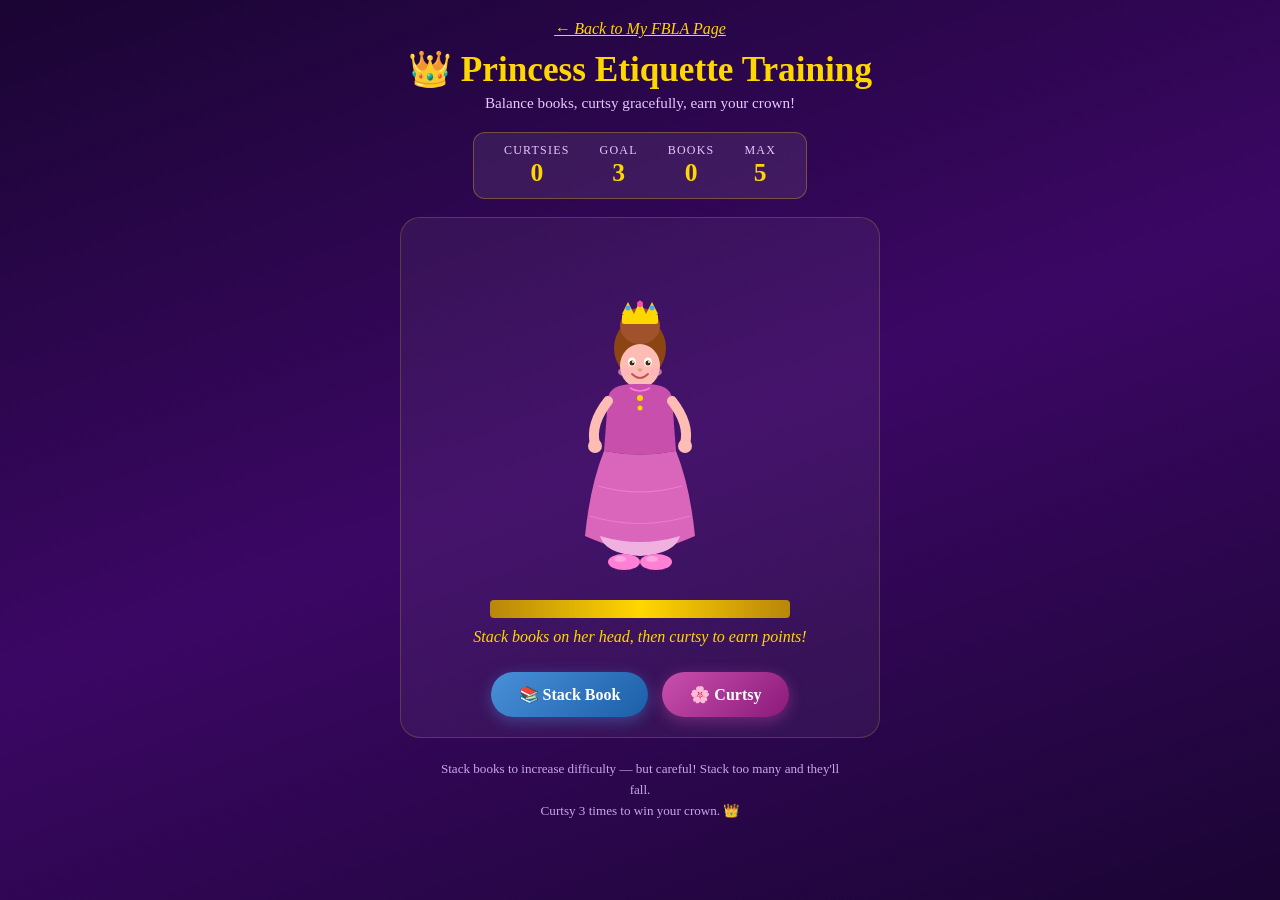
<file: PrincessGame.html>
<!DOCTYPE html>
<html lang="en">
<head>
  <meta charset="UTF-8"/>
  <meta name="viewport" content="width=device-width, initial-scale=1.0"/>
  <title>Princess Etiquette Training</title>
  <style>
    * { box-sizing: border-box; margin: 0; padding: 0; }
    body {
      background: linear-gradient(160deg, #1a0533 0%, #3b0764 50%, #1a0533 100%);
      font-family: Georgia, serif;
      min-height: 100vh;
      display: flex;
      flex-direction: column;
      align-items: center;
      justify-content: flex-start;
      padding: 20px;
      color: white;
    }
    h1 { font-size: 2.2rem; color: #FFD700; text-align: center; margin-bottom: 4px; }
    .subtitle { font-size: 0.95rem; color: #e8c8ff; margin-bottom: 20px; text-align: center; }
    .scoreboard { display: flex; gap: 30px; margin-bottom: 18px; background: rgba(255,255,255,0.08); border: 1px solid rgba(255,215,0,0.3); border-radius: 12px; padding: 10px 30px; }
    .score-item { text-align: center; }
    .score-label { font-size: 0.75rem; color: #e8c8ff; text-transform: uppercase; letter-spacing: 0.1em; }
    .score-value { font-size: 1.6rem; font-weight: bold; color: #FFD700; }
    .game-area { background: rgba(255,255,255,0.05); border: 1px solid rgba(255,215,0,0.2); border-radius: 20px; padding: 20px; display: flex; flex-direction: column; align-items: center; width: 100%; max-width: 480px; margin-bottom: 20px; }
    .scene { position: relative; width: 300px; height: 380px; margin-bottom: 10px; }
    .floor { position: absolute; bottom: 0; left: 0; right: 0; height: 18px; background: linear-gradient(90deg, #b8860b, #FFD700, #b8860b); border-radius: 4px; }
    .princess-wrap { position: absolute; bottom: 18px; left: 50%; transform: translateX(-50%); transition: transform 0.3s ease; }
    .princess-wrap.curtsy { animation: curtsy 0.7s ease; }
    .princess-wrap.fall { animation: fall 0.8s ease forwards; }
    .princess-wrap.wobble { animation: wobble 0.5s ease; }
    @keyframes curtsy {
      0%   { transform: translateX(-50%) rotate(0deg); }
      25%  { transform: translateX(-50%) rotate(-8deg) translateY(10px); }
      50%  { transform: translateX(-50%) rotate(8deg) translateY(14px); }
      75%  { transform: translateX(-50%) rotate(-4deg) translateY(6px); }
      100% { transform: translateX(-50%) rotate(0deg); }
    }
    @keyframes fall {
      0%   { transform: translateX(-50%) rotate(0deg); }
      40%  { transform: translateX(-50%) rotate(-30deg) translateY(5px); }
      100% { transform: translateX(-50%) rotate(-90deg) translateY(40px) translateX(-30px); opacity: 0.4; }
    }
    @keyframes wobble {
      0%   { transform: translateX(-50%) rotate(0deg); }
      20%  { transform: translateX(-50%) rotate(-5deg); }
      40%  { transform: translateX(-50%) rotate(5deg); }
      60%  { transform: translateX(-50%) rotate(-3deg); }
      80%  { transform: translateX(-50%) rotate(3deg); }
      100% { transform: translateX(-50%) rotate(0deg); }
    }
    .scattered-books { position: absolute; bottom: 18px; left: 0; right: 0; display: none; }
    .scattered-books.show { display: block; }
    .message { font-size: 1rem; color: #FFD700; min-height: 28px; text-align: center; font-style: italic; margin-bottom: 8px; }
    .buttons { display: flex; gap: 14px; margin-top: 8px; }
    button { padding: 13px 28px; border: none; border-radius: 50px; font-family: Georgia, serif; font-size: 1rem; cursor: pointer; transition: transform 0.1s, box-shadow 0.1s; font-weight: bold; }
    button:active { transform: scale(0.96); }
    button:disabled { opacity: 0.4; cursor: not-allowed; transform: none !important; }
    .btn-stack { background: linear-gradient(135deg, #4a90d9, #1a5fa8); color: white; box-shadow: 0 4px 15px rgba(74,144,217,0.4); }
    .btn-curtsy { background: linear-gradient(135deg, #c94fad, #8b1a7a); color: white; box-shadow: 0 4px 15px rgba(201,79,173,0.4); }
    .btn-restart { background: linear-gradient(135deg, #FFD700, #b8860b); color: #1a0533; display: none; margin-top: 10px; }
    .instructions { font-size: 0.82rem; color: #c8a8e8; text-align: center; max-width: 400px; line-height: 1.6; }
    #back-link { color: #FFD700; font-style: italic; text-decoration: underline; margin-bottom: 10px; display: inline-block; }
  </style>
</head>
<body>

  <a href="fromScratch.html" id="back-link">← Back to My FBLA Page</a>

  <h1>👑 Princess Etiquette Training</h1>
  <p class="subtitle">Balance books, curtsy gracefully, earn your crown!</p>

  <div class="scoreboard">
    <div class="score-item">
      <div class="score-label">Curtsies</div>
      <div class="score-value" id="points">0</div>
    </div>
    <div class="score-item">
      <div class="score-label">Goal</div>
      <div class="score-value">3</div>
    </div>
    <div class="score-item">
      <div class="score-label">Books</div>
      <div class="score-value" id="book-count">0</div>
    </div>
    <div class="score-item">
      <div class="score-label">Max</div>
      <div class="score-value" id="max-display">5</div>
    </div>
  </div>

  <div class="game-area">
    <div class="scene" id="scene">
      <svg class="scattered-books" id="scattered" viewBox="0 0 300 80" xmlns="http://www.w3.org/2000/svg">
        <rect x="30" y="30" width="50" height="14" rx="2" fill="#e74c3c" transform="rotate(-25,55,37)"/>
        <rect x="90" y="40" width="44" height="12" rx="2" fill="#3498db" transform="rotate(10,112,46)"/>
        <rect x="150" y="25" width="48" height="13" rx="2" fill="#2ecc71" transform="rotate(-15,174,31)"/>
        <rect x="210" y="35" width="45" height="12" rx="2" fill="#f39c12" transform="rotate(20,232,41)"/>
        <rect x="60" y="50" width="40" height="11" rx="2" fill="#9b59b6" transform="rotate(5,80,55)"/>
        <rect x="170" y="48" width="42" height="12" rx="2" fill="#1abc9c" transform="rotate(-10,191,54)"/>
      </svg>
      <div class="princess-wrap" id="princess">
        <svg id="princess-svg" width="120" height="320" viewBox="0 0 120 320" xmlns="http://www.w3.org/2000/svg">
          <g id="books-group"></g>
          <ellipse cx="60" cy="72" rx="26" ry="30" fill="#8B4513"/>
          <ellipse cx="60" cy="50" rx="20" ry="18" fill="#A0522D"/>
          <g id="crown">
            <rect x="42" y="38" width="36" height="10" rx="2" fill="#FFD700"/>
            <polygon points="42,38 48,26 54,38" fill="#FFD700"/>
            <polygon points="54,38 60,24 66,38" fill="#FFD700"/>
            <polygon points="66,38 72,26 78,38" fill="#FFD700"/>
            <circle cx="60" cy="28" r="3" fill="#ff4da6"/>
            <circle cx="48" cy="32" r="2.5" fill="#4da6ff"/>
            <circle cx="72" cy="32" r="2.5" fill="#4da6ff"/>
          </g>
          <ellipse cx="60" cy="90" rx="20" ry="22" fill="#FDBCB4"/>
          <ellipse cx="52" cy="86" rx="4" ry="4.5" fill="white"/>
          <ellipse cx="68" cy="86" rx="4" ry="4.5" fill="white"/>
          <circle cx="52" cy="87" r="2.5" fill="#4a2800"/>
          <circle cx="68" cy="87" r="2.5" fill="#4a2800"/>
          <circle cx="53" cy="86" r="1" fill="white"/>
          <circle cx="69" cy="86" r="1" fill="white"/>
          <path d="M52 98 Q60 106 68 98" fill="none" stroke="#c0525a" stroke-width="1.8" stroke-linecap="round"/>
          <ellipse cx="44" cy="96" rx="6" ry="4" fill="#ffb3ba" opacity="0.6"/>
          <ellipse cx="76" cy="96" rx="6" ry="4" fill="#ffb3ba" opacity="0.6"/>
          <ellipse cx="60" cy="94" rx="2.5" ry="1.8" fill="#e8a090"/>
          <rect x="54" y="108" width="12" height="14" rx="3" fill="#FDBCB4"/>
          <path d="M28 122 Q30 108 54 108 L66 108 Q90 108 92 122 L96 175 Q60 182 24 175 Z" fill="#c94fad"/>
          <path d="M50 112 Q60 118 70 112" fill="none" stroke="#ff80d5" stroke-width="1.5"/>
          <circle cx="60" cy="122" r="3" fill="#FFD700"/>
          <circle cx="60" cy="132" r="2.5" fill="#FFD700"/>
          <path d="M24 175 Q10 210 5 260 Q40 275 60 278 Q80 275 115 260 Q110 210 96 175 Q60 182 24 175 Z" fill="#d966bb"/>
          <path d="M18 210 Q60 222 102 210" fill="none" stroke="#ff80d5" stroke-width="1.2" opacity="0.7"/>
          <path d="M10 240 Q60 255 110 240" fill="none" stroke="#ff80d5" stroke-width="1.2" opacity="0.7"/>
          <path d="M20 260 Q60 272 100 260 Q95 278 60 280 Q25 278 20 260 Z" fill="#f0b0e0"/>
          <path d="M28 125 Q10 148 15 168" fill="none" stroke="#FDBCB4" stroke-width="10" stroke-linecap="round"/>
          <circle cx="15" cy="170" r="7" fill="#FDBCB4"/>
          <path d="M92 125 Q110 148 105 168" fill="none" stroke="#FDBCB4" stroke-width="10" stroke-linecap="round"/>
          <circle cx="105" cy="170" r="7" fill="#FDBCB4"/>
          <ellipse cx="44" cy="286" rx="16" ry="8" fill="#ff80d5"/>
          <ellipse cx="76" cy="286" rx="16" ry="8" fill="#ff80d5"/>
          <ellipse cx="40" cy="283" rx="6" ry="3" fill="white" opacity="0.3"/>
          <ellipse cx="72" cy="283" rx="6" ry="3" fill="white" opacity="0.3"/>
        </svg>
      </div>
      <div class="floor"></div>
    </div>

    <div class="message" id="message">Stack books on her head, then curtsy to earn points!</div>

    <div class="buttons">
      <button class="btn-stack" id="btn-stack" onclick="stackBook()">📚 Stack Book</button>
      <button class="btn-curtsy" id="btn-curtsy" onclick="doCurtsy()">🌸 Curtsy</button>
    </div>
    <button class="btn-restart" id="btn-restart" onclick="restartGame()">✨ Play Again</button>
  </div>

  <p class="instructions">Stack books to increase difficulty — but careful! Stack too many and they'll fall.<br/>Curtsy 3 times to win your crown. 👑</p>

  <script>
    const BOOK_COLORS = ['#e74c3c','#3498db','#2ecc71','#f39c12','#9b59b6','#1abc9c','#e67e22','#e91e8c'];
    const BOOK_TITLES = ['Etiquette','Posture','Royal Law','Ballroom','Diplomacy','Heraldry','Latin','Protocol'];
    let books = 0, points = 0, maxBooks = 5, gameOver = false, animating = false;

    function getMaxBooks() {
      if (points === 0) return 5;
      if (points === 1) return 4;
      return 3;
    }

    function updateDisplay() {
      document.getElementById('points').textContent = points;
      document.getElementById('book-count').textContent = books;
      maxBooks = getMaxBooks();
      document.getElementById('max-display').textContent = maxBooks;
    }

    function renderBooks() {
      const g = document.getElementById('books-group');
      g.innerHTML = '';
      const bookH = 13, bookW = 52, startY = 36;
      for (let i = 0; i < books; i++) {
        const y = startY - (i * (bookH + 2));
        const color = BOOK_COLORS[i % BOOK_COLORS.length];
        const title = BOOK_TITLES[i % BOOK_TITLES.length];
        const wobble = (i === books - 1 && books > 2) ? (Math.random() * 4 - 2) : 0;
        const rect = document.createElementNS('http://www.w3.org/2000/svg','rect');
        rect.setAttribute('x', 60 - bookW/2 + wobble);
        rect.setAttribute('y', y);
        rect.setAttribute('width', bookW);
        rect.setAttribute('height', bookH);
        rect.setAttribute('rx', '2');
        rect.setAttribute('fill', color);
        const text = document.createElementNS('http://www.w3.org/2000/svg','text');
        text.setAttribute('x', '60');
        text.setAttribute('y', y + 9);
        text.setAttribute('text-anchor','middle');
        text.setAttribute('font-size','7');
        text.setAttribute('fill','white');
        text.setAttribute('font-family','Georgia,serif');
        text.textContent = title;
        g.appendChild(rect);
        g.appendChild(text);
      }
    }

    function stackBook() {
      if (gameOver || animating) return;
      books++;
      maxBooks = getMaxBooks();
      if (books > maxBooks) { triggerFall(); return; }
      renderBooks();
      updateDisplay();
      const princess = document.getElementById('princess');
      princess.classList.add('wobble');
      setTimeout(() => princess.classList.remove('wobble'), 500);
      const msgs = ['She wobbles slightly... stay steady!','Looking graceful so far!','The stack grows taller...','Her posture is impressive!','Quite the balancing act!'];
      document.getElementById('message').textContent = msgs[Math.min(books-1, msgs.length-1)];
      if (books >= maxBooks) document.getElementById('message').textContent = '⚠️ Maximum reached! Curtsy now or risk it all!';
    }

    function doCurtsy() {
      if (gameOver || animating) return;
      if (books === 0) { document.getElementById('message').textContent = 'Stack some books first before curtsying!'; return; }
      animating = true;
      const princess = document.getElementById('princess');
      const riskFall = books >= maxBooks;
      princess.classList.add('curtsy');
      setTimeout(() => {
        princess.classList.remove('curtsy');
        animating = false;
        if (riskFall && Math.random() < 0.45) {
          triggerFall();
        } else {
          points++;
          books = 0;
          renderBooks();
          updateDisplay();
          if (points >= 3) {
            triggerWin();
          } else {
            const msgs = ['✨ Elegant! One curtsy down!','🌸 Magnificent! Two curtsies! One more!'];
            document.getElementById('message').textContent = msgs[points-1] || '✨ Beautiful curtsy!';
          }
        }
      }, 700);
    }

    function triggerFall() {
      gameOver = true;
      const princess = document.getElementById('princess');
      princess.classList.add('fall');
      document.getElementById('scattered').classList.add('show');
      document.getElementById('message').textContent = '💥 The books tumbled! Training failed...';
      document.getElementById('btn-stack').disabled = true;
      document.getElementById('btn-curtsy').disabled = true;
      document.getElementById('btn-restart').style.display = 'inline-block';
    }

    function triggerWin() {
      gameOver = true;
      document.getElementById('message').textContent = '👑 Three perfect curtsies! You are royally trained!';
      document.getElementById('btn-stack').disabled = true;
      document.getElementById('btn-curtsy').disabled = true;
      const restart = document.getElementById('btn-restart');
      restart.style.display = 'inline-block';
      restart.textContent = '🎉 Play Again';
      let count = 0;
      const interval = setInterval(() => {
        const p = document.getElementById('princess');
        p.classList.add('curtsy');
        setTimeout(() => p.classList.remove('curtsy'), 700);
        if (++count >= 3) clearInterval(interval);
      }, 900);
    }

    function restartGame() {
      books = 0; points = 0; gameOver = false; animating = false; maxBooks = 5;
      const princess = document.getElementById('princess');
      princess.classList.remove('fall','curtsy','wobble');
      document.getElementById('scattered').classList.remove('show');
      document.getElementById('btn-stack').disabled = false;
      document.getElementById('btn-curtsy').disabled = false;
      document.getElementById('btn-restart').style.display = 'none';
      renderBooks();
      updateDisplay();
      document.getElementById('message').textContent = 'Stack books on her head, then curtsy to earn points!';
    }

    renderBooks();
    updateDisplay();
  </script>

</body>
</html>
</file>
